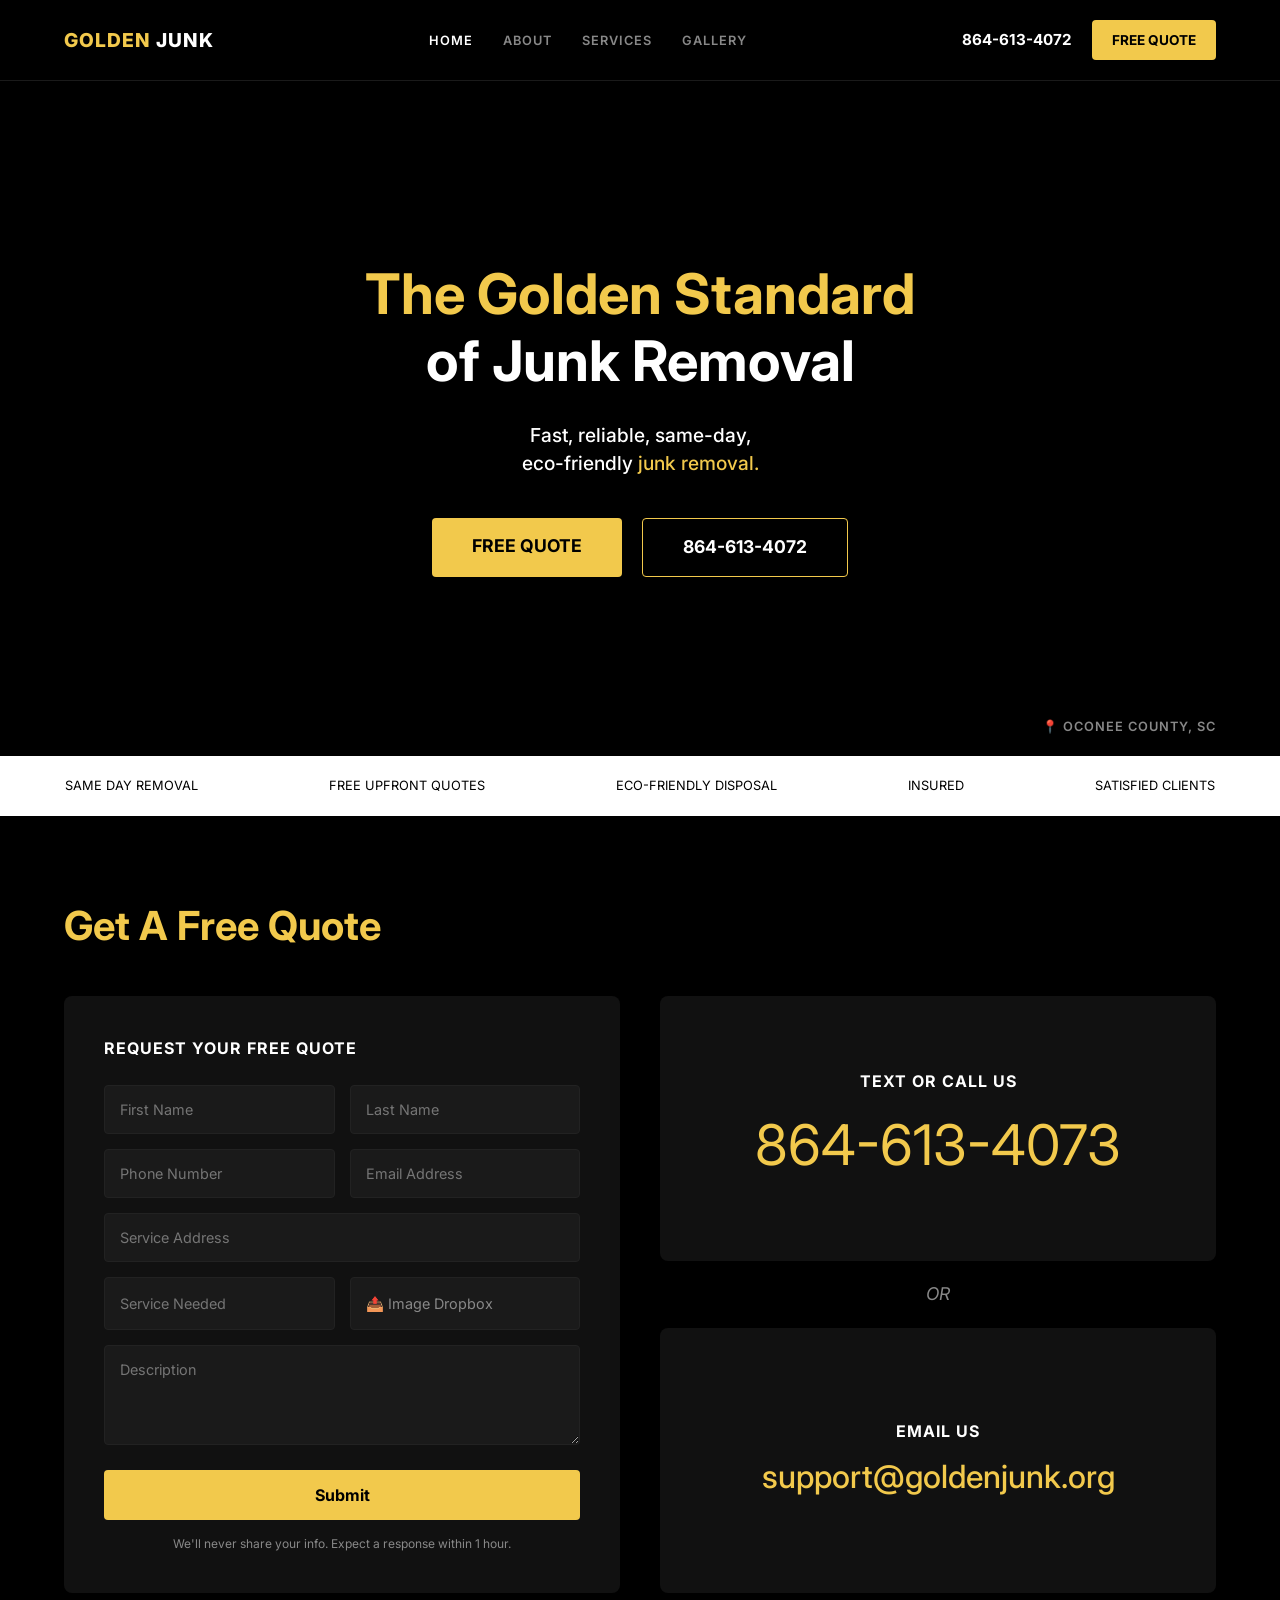
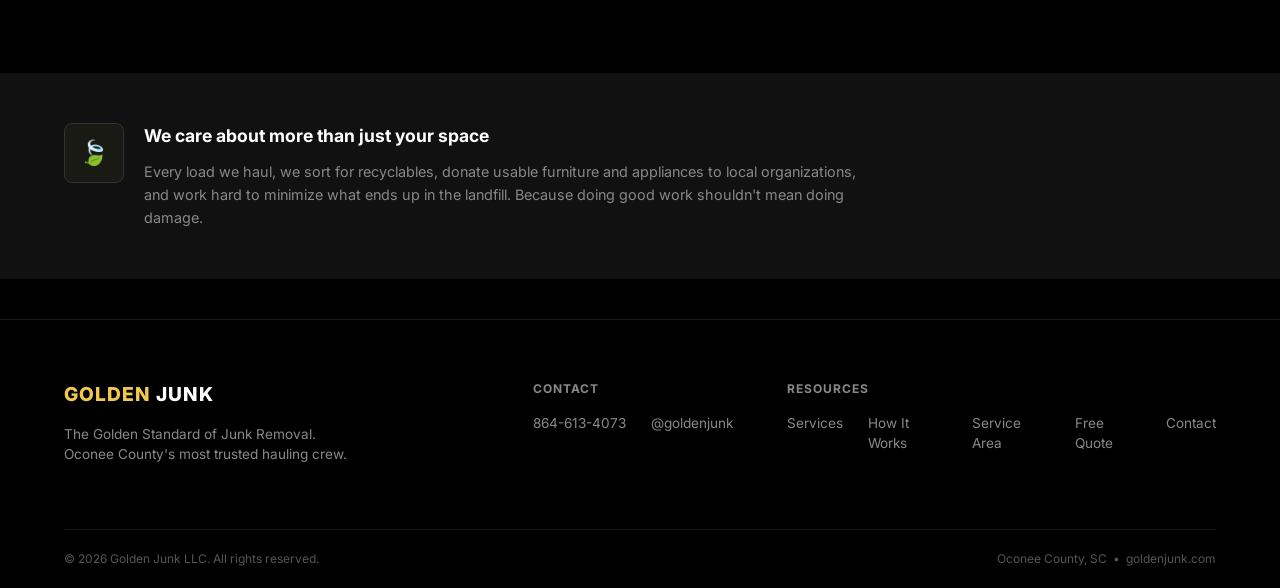
<file: index.html>
<!DOCTYPE html>
<html lang="en">
<head>
    <meta charset="UTF-8">
    <meta name="viewport" content="width=device-width, initial-scale=1.0">
    <title>Golden Junk Removal</title>
    
    <!-- Importing the 'Inter' font from Google Fonts -->
    <link rel="preconnect" href="https://fonts.googleapis.com">
    <link rel="preconnect" href="https://fonts.gstatic.com" crossorigin>
    <link href="https://fonts.googleapis.com/css2?family=Inter:wght@400;500;600;700;800&display=swap" rel="stylesheet">
    
    <link rel="stylesheet" href="style.css">
</head>
<body>

    <!-- STICKY NAVIGATION BAR -->
    <header class="navbar">
        <div class="logo">
            <span class="gold-text">GOLDEN</span> JUNK
        </div>
        <nav class="nav-links">
            <a href="index.html" class="active">HOME</a>
            <a href="about.html">ABOUT</a>
            <a href="services.html">SERVICES</a>
            <a href="gallery.html">GALLERY</a>
        </nav>
        <div class="nav-contact">
            <a href="tel:864-613-4072" class="nav-phone">864-613-4072</a>
            <a href="#quote" class="btn-gold-solid">FREE QUOTE</a>
        </div>
    </header>

    <!-- HERO SECTION -->
    <section class="hero">
        <div class="hero-content">
            <h1 class="hero-title"><span class="gold-text">The Golden Standard</span><br>of Junk Removal</h1>
            <p class="hero-subtitle">Fast, reliable, same-day,<br>eco-friendly <span class="gold-text">junk removal.</span></p>
            
            <div class="hero-buttons">
                <a href="#quote" class="btn-gold-solid large-btn">FREE QUOTE</a>
                <a href="tel:864-613-4072" class="btn-gold-outline large-btn">864-613-4072</a>
            </div>
        </div>
        <div class="location-badge">
            <span>📍 OCONEE COUNTY, SC</span>
        </div>
    </section>

<!-- WHITE FEATURES BANNER -->
    <div class="features-banner">
        <div class="features-track">
            <!-- First Set -->
            <div class="features-content">
                <span>SAME DAY REMOVAL</span>
                <span>FREE UPFRONT QUOTES</span>
                <span>ECO-FRIENDLY DISPOSAL</span>
                <span>INSURED</span>
                <span>SATISFIED CLIENTS</span>
            </div>
            <!-- Duplicated Set for the Seamless Loop -->
            <div class="features-content">
                <span>SAME DAY REMOVAL</span>
                <span>FREE UPFRONT QUOTES</span>
                <span>ECO-FRIENDLY DISPOSAL</span>
                <span>INSURED</span>
                <span>SATISFIED CLIENTS</span>
            </div>
        </div>
    </div>

    <!-- QUOTE & CONTACT SECTION -->
    <section id="quote" class="quote-section">
        <h2 class="section-title">Get A Free Quote</h2>
        
        <div class="quote-container">
            <!-- Left Side: Form -->
            <div class="quote-card form-card">
                <h3>REQUEST YOUR FREE QUOTE</h3>
                <form action="#" method="POST">
                    <div class="form-row">
                        <input type="text" placeholder="First Name" required>
                        <input type="text" placeholder="Last Name" required>
                    </div>
                    <div class="form-row">
                        <input type="tel" placeholder="Phone Number" required>
                        <input type="email" placeholder="Email Address" required>
                    </div>
                    <input type="text" placeholder="Service Address" required>
                    <div class="form-row">
                        <input type="text" placeholder="Service Needed">
                        <div class="file-upload">
                            <span>📤 Image Dropbox</span>
                            <input type="file" multiple>
                        </div>
                    </div>
                    <textarea placeholder="Description" rows="4"></textarea>
                    <button type="submit" class="submit-btn">Submit</button>
                    <p class="disclaimer">We'll never share your info. Expect a response within 1 hour.</p>
                </form>
            </div>

            <!-- Right Side: Contact Cards -->
            <div class="contact-cards">
                <div class="quote-card text-center">
                    <h4>TEXT OR CALL US</h4>
                    <a href="tel:864-613-4073" class="gold-number">864-613-4073</a>
                </div>
                
                <p class="or-divider">OR</p>
                
                <div class="quote-card text-center">
                    <h4>EMAIL US</h4>
                    <a href="mailto:support@goldenjunk.org" class="gold-email">support@goldenjunk.org</a>
                </div>
            </div>
        </div>
    </section>

    <!-- ECO MISSION SECTION -->
    <section class="mission-section">
        <div class="mission-container">
            <div class="mission-icon">
                <!-- Using a simple leaf emoji as a placeholder for your icon -->
                <span>🍃</span> 
            </div>
            <div class="mission-text">
                <h3>We care about more than just your space</h3>
                <p>Every load we haul, we sort for recyclables, donate usable furniture and appliances to local organizations, and work hard to minimize what ends up in the landfill. Because doing good work shouldn't mean doing damage.</p>
            </div>
        </div>
    </section>

    <!-- FOOTER -->
    <footer class="site-footer">
        <div class="footer-top">
            <!-- Col 1 -->
            <div class="footer-col brand-col">
                <div class="logo">
                    <span class="gold-text">GOLDEN</span> JUNK
                </div>
                <p>The Golden Standard of Junk Removal.<br>Oconee County's most trusted hauling crew.</p>
            </div>
            
            <!-- Col 2 -->
            <div class="footer-col">
                <h4>CONTACT</h4>
                <div class="contact-inline">
                    <p>864-613-4073</p>
                    <p>@goldenjunk</p>
                </div>
            </div>
            
            <!-- Col 3 -->
            <div class="footer-col resources-col">
                <h4>RESOURCES</h4>
                <div class="footer-links">
                    <a href="services.html">Services</a>
                    <a href="#">How It Works</a>
                    <a href="#">Service Area</a>
                    <a href="#quote">Free Quote</a>
                    <a href="#">Contact</a>
                </div>
            </div>
        </div>
        
        <div class="footer-bottom">
            <p>© 2026 Golden Junk LLC. All rights reserved.</p>
            <p>Oconee County, SC &nbsp;•&nbsp; goldenjunk.com</p>
        </div>
    </footer>

</body>
</html>
</file>
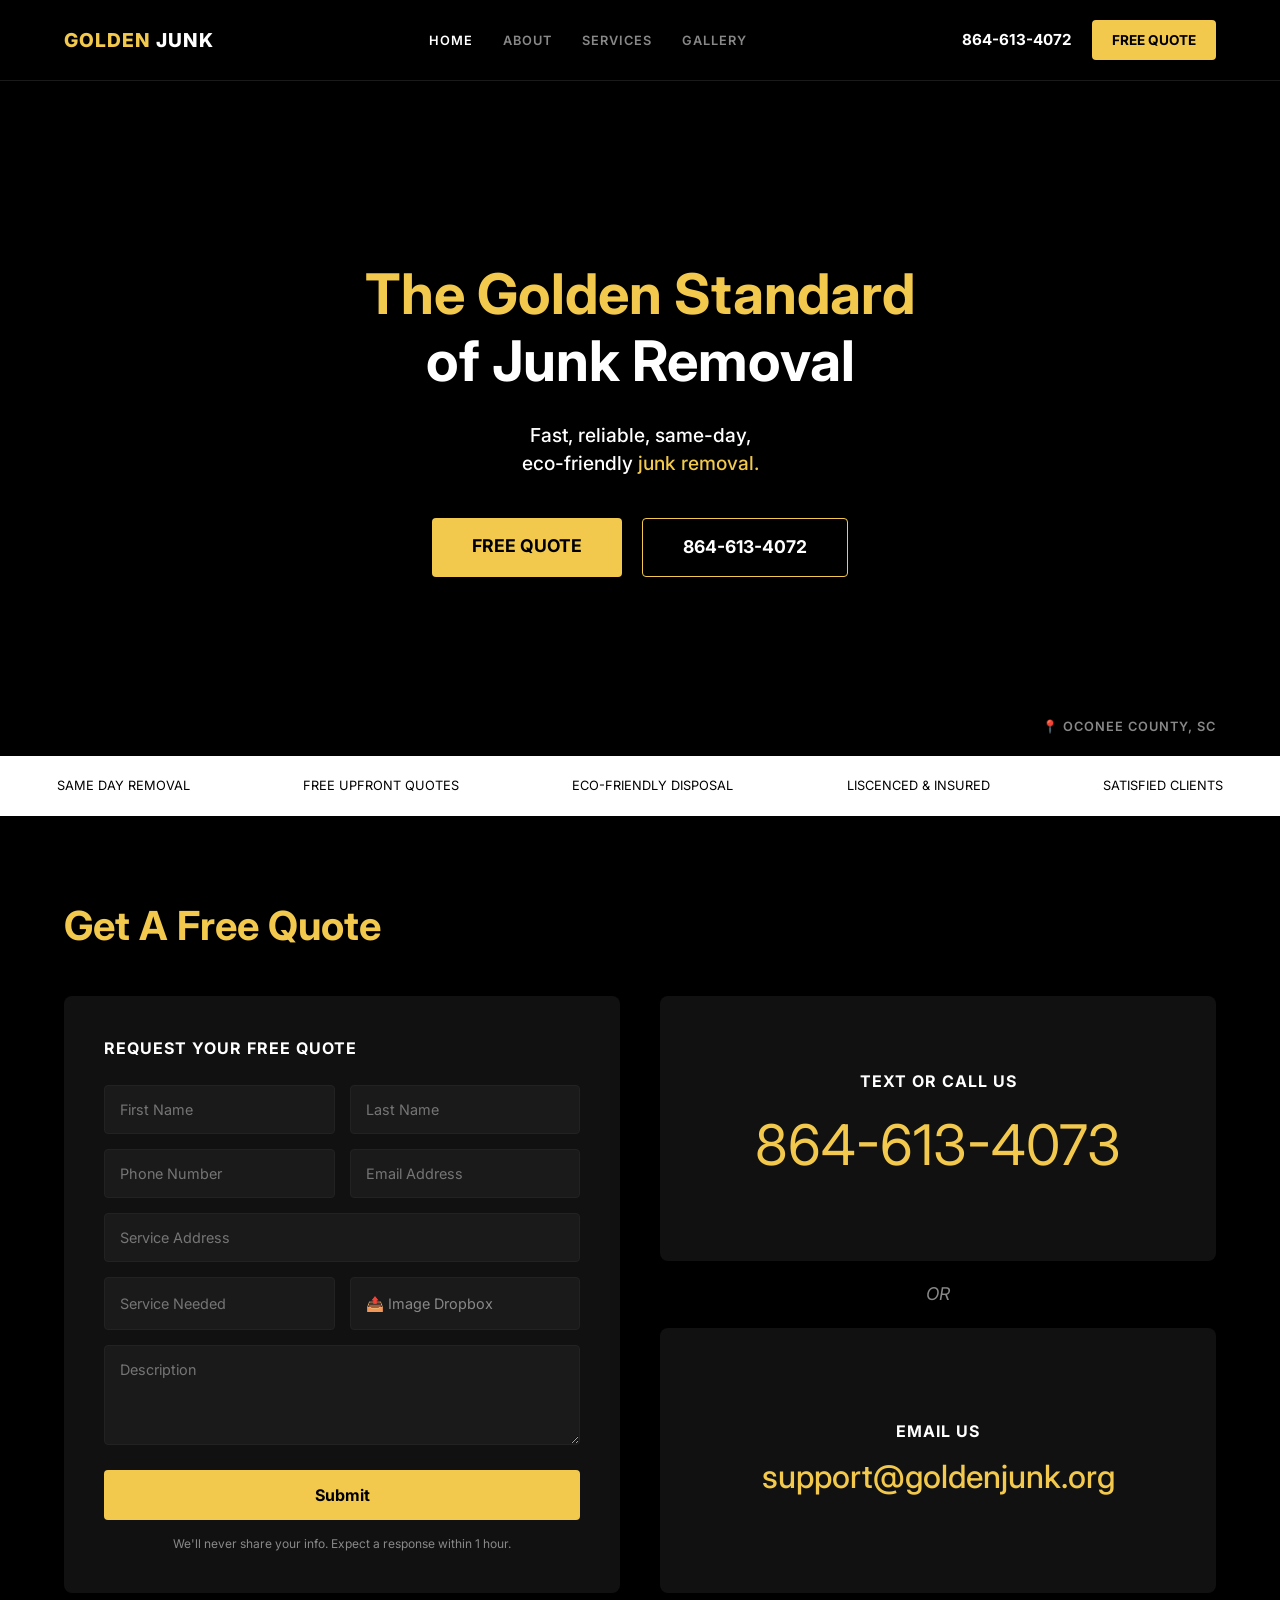
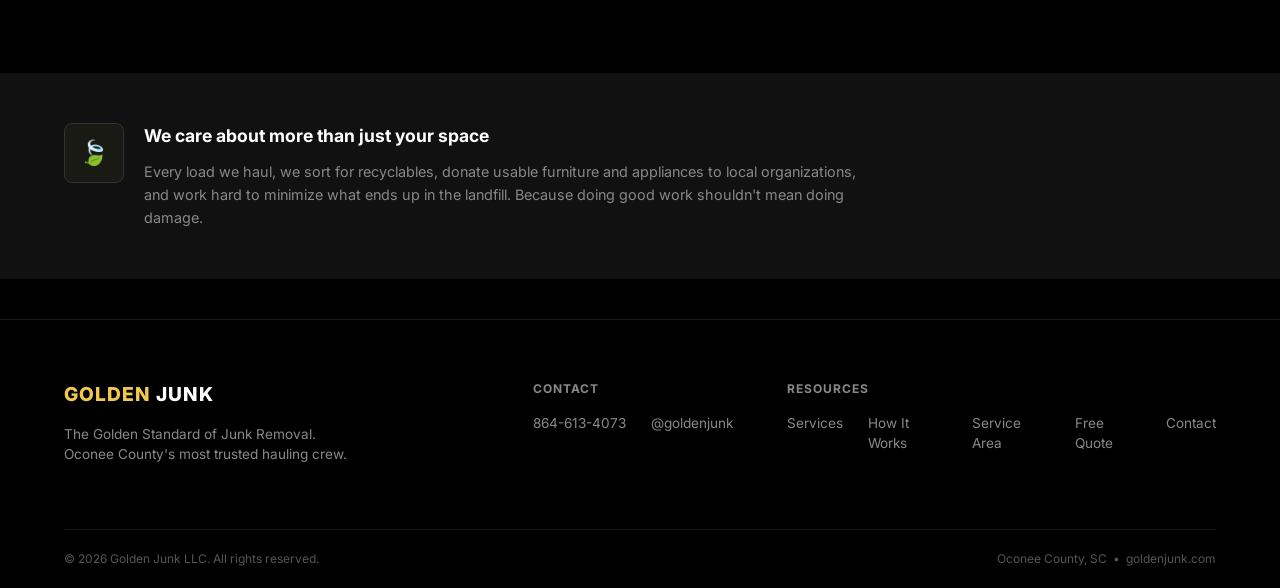
<file: home.html>
<!DOCTYPE html>
<html lang="en">
<head>
    <meta charset="UTF-8">
    <meta name="viewport" content="width=device-width, initial-scale=1.0">
    <title>Golden Junk Removal</title>
    
    <!-- Importing the 'Inter' font from Google Fonts -->
    <link rel="preconnect" href="https://fonts.googleapis.com">
    <link rel="preconnect" href="https://fonts.gstatic.com" crossorigin>
    <link href="https://fonts.googleapis.com/css2?family=Inter:wght@400;500;600;700;800&display=swap" rel="stylesheet">
    
    <link rel="stylesheet" href="style.css">
</head>
<body>

    <!-- STICKY NAVIGATION BAR -->
    <header class="navbar">
        <div class="logo">
            <span class="gold-text">GOLDEN</span> JUNK
        </div>
        <nav class="nav-links">
            <a href="index.html" class="active">HOME</a>
            <a href="about.html">ABOUT</a>
            <a href="services.html">SERVICES</a>
            <a href="gallery.html">GALLERY</a>
        </nav>
        <div class="nav-contact">
            <a href="tel:864-613-4072" class="nav-phone">864-613-4072</a>
            <a href="#quote" class="btn-gold-solid">FREE QUOTE</a>
        </div>
    </header>

    <!-- HERO SECTION -->
    <section class="hero">
        <div class="hero-content">
            <h1 class="hero-title"><span class="gold-text">The Golden Standard</span><br>of Junk Removal</h1>
            <p class="hero-subtitle">Fast, reliable, same-day,<br>eco-friendly <span class="gold-text">junk removal.</span></p>
            
            <div class="hero-buttons">
                <a href="#quote" class="btn-gold-solid large-btn">FREE QUOTE</a>
                <a href="tel:864-613-4072" class="btn-gold-outline large-btn">864-613-4072</a>
            </div>
        </div>
        <div class="location-badge">
            <span>📍 OCONEE COUNTY, SC</span>
        </div>
    </section>

<!-- WHITE FEATURES BANNER -->
    <div class="features-banner">
        <div class="features-track">
            <!-- First Set -->
            <div class="features-content">
                <span>SAME DAY REMOVAL</span>
                <span>FREE UPFRONT QUOTES</span>
                <span>ECO-FRIENDLY DISPOSAL</span>
                <span>LISCENCED & INSURED</span>
                <span>SATISFIED CLIENTS</span>
            </div>
            <!-- Duplicated Set for the Seamless Loop -->
            <div class="features-content">
                <span>SAME DAY REMOVAL</span>
                <span>FREE UPFRONT QUOTES</span>
                <span>ECO-FRIENDLY DISPOSAL</span>
                <span>LISCENCED & INSURED</span>
                <span>SATISFIED CLIENTS</span>
            </div>
        </div>
    </div>

    <!-- QUOTE & CONTACT SECTION -->
    <section id="quote" class="quote-section">
        <h2 class="section-title">Get A Free Quote</h2>
        
        <div class="quote-container">
            <!-- Left Side: Form -->
            <div class="quote-card form-card">
                <h3>REQUEST YOUR FREE QUOTE</h3>
                <form action="#" method="POST">
                    <div class="form-row">
                        <input type="text" placeholder="First Name" required>
                        <input type="text" placeholder="Last Name" required>
                    </div>
                    <div class="form-row">
                        <input type="tel" placeholder="Phone Number" required>
                        <input type="email" placeholder="Email Address" required>
                    </div>
                    <input type="text" placeholder="Service Address" required>
                    <div class="form-row">
                        <input type="text" placeholder="Service Needed">
                        <div class="file-upload">
                            <span>📤 Image Dropbox</span>
                            <input type="file" multiple>
                        </div>
                    </div>
                    <textarea placeholder="Description" rows="4"></textarea>
                    <button type="submit" class="submit-btn">Submit</button>
                    <p class="disclaimer">We'll never share your info. Expect a response within 1 hour.</p>
                </form>
            </div>

            <!-- Right Side: Contact Cards -->
            <div class="contact-cards">
                <div class="quote-card text-center">
                    <h4>TEXT OR CALL US</h4>
                    <a href="tel:864-613-4073" class="gold-number">864-613-4073</a>
                </div>
                
                <p class="or-divider">OR</p>
                
                <div class="quote-card text-center">
                    <h4>EMAIL US</h4>
                    <a href="mailto:support@goldenjunk.org" class="gold-email">support@goldenjunk.org</a>
                </div>
            </div>
        </div>
    </section>

    <!-- ECO MISSION SECTION -->
    <section class="mission-section">
        <div class="mission-container">
            <div class="mission-icon">
                <!-- Using a simple leaf emoji as a placeholder for your icon -->
                <span>🍃</span> 
            </div>
            <div class="mission-text">
                <h3>We care about more than just your space</h3>
                <p>Every load we haul, we sort for recyclables, donate usable furniture and appliances to local organizations, and work hard to minimize what ends up in the landfill. Because doing good work shouldn't mean doing damage.</p>
            </div>
        </div>
    </section>

    <!-- FOOTER -->
    <footer class="site-footer">
        <div class="footer-top">
            <!-- Col 1 -->
            <div class="footer-col brand-col">
                <div class="logo">
                    <span class="gold-text">GOLDEN</span> JUNK
                </div>
                <p>The Golden Standard of Junk Removal.<br>Oconee County's most trusted hauling crew.</p>
            </div>
            
            <!-- Col 2 -->
            <div class="footer-col">
                <h4>CONTACT</h4>
                <div class="contact-inline">
                    <p>864-613-4073</p>
                    <p>@goldenjunk</p>
                </div>
            </div>
            
            <!-- Col 3 -->
            <div class="footer-col resources-col">
                <h4>RESOURCES</h4>
                <div class="footer-links">
                    <a href="services.html">Services</a>
                    <a href="#">How It Works</a>
                    <a href="#">Service Area</a>
                    <a href="#quote">Free Quote</a>
                    <a href="#">Contact</a>
                </div>
            </div>
        </div>
        
        <div class="footer-bottom">
            <p>© 2026 Golden Junk LLC. All rights reserved.</p>
            <p>Oconee County, SC &nbsp;•&nbsp; goldenjunk.com</p>
        </div>
    </footer>

</body>
</html>
</file>
<file: style.css>
/* --- GLOBAL VARIABLES & RESET --- */
:root {
    --gold: #F2C94C; /* Updated to match the exact vivid gold in Figma */
    --bg-black: #000000; 
    --card-bg: #111111; 
    --input-bg: #1A1A1A; 
    --text-white: #FFFFFF;
    --text-muted: #888888;
}

* {
    margin: 0;
    padding: 0;
    box-sizing: border-box;
    font-family: 'Inter', sans-serif;
}

body {
    background-color: var(--bg-black);
    color: var(--text-white);
    line-height: 1.5;
}

.gold-text { color: var(--gold); }

/* --- STICKY NAVBAR --- */
.navbar {
    position: sticky;
    top: 0;
    z-index: 1000;
    display: flex;
    justify-content: space-between;
    align-items: center;
    padding: 20px 5%;
    background-color: rgba(0, 0, 0, 0.95);
    border-bottom: 1px solid #1a1a1a;
}

.logo {
    font-size: 1.2rem;
    font-weight: 800;
    letter-spacing: 1px;
}

.nav-links {
    display: flex;
    gap: 30px;
}

.nav-links a {
    color: var(--text-muted);
    text-decoration: none;
    font-size: 0.8rem;
    font-weight: 600;
    letter-spacing: 1px;
    transition: color 0.2s ease;
}

.nav-links a:hover, .nav-links a.active {
    color: var(--text-white);
}

.nav-contact {
    display: flex;
    align-items: center;
    gap: 20px;
}

.nav-phone {
    color: var(--text-white);
    text-decoration: none;
    font-weight: 700;
    font-size: 0.95rem;
}

/* --- BUTTONS --- */
.btn-gold-solid {
    background-color: var(--gold);
    color: #000;
    text-decoration: none;
    padding: 10px 20px;
    font-weight: 700;
    border-radius: 4px;
    font-size: 0.85rem;
    transition: opacity 0.2s;
}
.btn-gold-solid:hover { opacity: 0.9; }

.btn-gold-outline {
    background-color: transparent;
    color: var(--text-white);
    text-decoration: none;
    padding: 10px 20px;
    font-weight: 700;
    border: 1px solid var(--gold);
    border-radius: 4px;
    transition: background-color 0.2s;
}
.btn-gold-outline:hover { background-color: rgba(242, 201, 76, 0.1); }

.large-btn {
    padding: 15px 40px;
    font-size: 1.1rem;
}

/* --- HERO SECTION --- */
.hero {
    position: relative;
    min-height: 75vh;
    display: flex;
    flex-direction: column;
    justify-content: center;
    align-items: center;
    text-align: center;
    padding: 20px;
}

.hero-title {
    font-size: 3.5rem;
    font-weight: 700;
    line-height: 1.2;
    margin-bottom: 25px;
}

.hero-subtitle {
    font-size: 1.2rem;
    font-weight: 500;
    line-height: 1.5;
    margin-bottom: 40px;
}

.hero-buttons {
    display: flex;
    gap: 20px;
    justify-content: center;
}

.location-badge {
    position: absolute;
    bottom: 20px;
    right: 5%;
    font-size: 0.8rem;
    letter-spacing: 1px;
    color: var(--text-muted);
    font-weight: 600;
}

/* --- FEATURES BANNER --- */
.features-banner {
    background-color: var(--text-white);
    color: #000;
    padding: 20px 0;
    font-size: 0.8rem;
    font-weight: 500
    letter-spacing: 1px;
    overflow: hidden; /* This hides the text when it slides off the screen */
    white-space: nowrap;
}

.features-track {
    display: flex;
    width: max-content;
    /* This matches your 10000ms Linear Figma animation */
    animation: scroll-banner 20s linear infinite; 
}

.features-content {
    display: flex;
    justify-content: space-around;
    min-width: 100vw; /* Ensures the text spaces out across the whole screen */
}

.features-content span {
    padding: 0 40px; /* Adds breathing room between each item */
}

/* The actual movement logic */
@keyframes scroll-banner {
    0% { 
        transform: translateX(0); 
    }
    100% { 
        transform: translateX(-50%); /* Slides exactly half the track over before instantly looping */
    }
}

/* --- QUOTE SECTION --- */
.quote-section {
    padding: 80px 5%;
}

.section-title {
    color: var(--gold);
    font-size: 2.5rem;
    font-weight: 700;
    margin-bottom: 40px;
}

.quote-container {
    display: grid;
    grid-template-columns: 1fr 1fr;
    gap: 40px;
    align-items: stretch;
}

.quote-card {
    background-color: var(--card-bg);
    padding: 40px;
    border-radius: 8px;
}

.form-card h3 {
    font-size: 1rem;
    margin-bottom: 25px;
    letter-spacing: 1px;
}

form {
    display: flex;
    flex-direction: column;
    gap: 15px;
}

.form-row {
    display: flex;
    gap: 15px;
}

input, textarea {
    width: 100%;
    background-color: var(--input-bg);
    border: 1px solid #222;
    padding: 15px;
    border-radius: 4px;
    color: var(--text-white);
    font-size: 0.9rem;
}

input:focus, textarea:focus {
    outline: 1px solid var(--gold);
}

.file-upload {
    background-color: var(--input-bg);
    border: 1px solid #222;
    padding: 15px;
    border-radius: 4px;
    width: 100%;
    position: relative;
    color: var(--text-muted);
    font-size: 0.9rem;
    cursor: pointer;
}

.file-upload input[type="file"] {
    position: absolute;
    top: 0;
    left: 0;
    opacity: 0;
    width: 100%;
    height: 100%;
    cursor: pointer;
}

.submit-btn {
    background-color: var(--gold);
    color: #000;
    border: none;
    padding: 15px;
    font-size: 1rem;
    font-weight: 700;
    border-radius: 4px;
    cursor: pointer;
    margin-top: 10px;
}

.disclaimer {
    font-size: 0.75rem;
    color: var(--text-muted);
    text-align: center;
}

/* Contact Cards Right Side */
.contact-cards {
    display: flex;
    flex-direction: column;
    gap: 20px;
}

.text-center { 
    text-align: center;
    display: flex;
    flex-direction: column;
    justify-content: center;
    height: 100%;
}

.contact-cards h4 {
    font-size: 1rem;
    margin-bottom: 10px;
    letter-spacing: 1px;
}

.gold-number {
    display: block;
    color: var(--gold);
    font-size: 3.5rem;
    text-decoration: none;
    font-weight: 400;
}

.gold-email {
    display: block;
    color: var(--gold);
    font-size: 2rem;
    text-decoration: none;
    font-weight: 500;
}

.or-divider {
    text-align: center;
    color: var(--text-muted);
    font-style: italic;
    font-size: 1.1rem;
}

/* --- ECO MISSION SECTION --- */
.mission-section {
    background-color: var(--card-bg);
    padding: 50px 5%;
    margin-bottom: 40px;
}

.mission-container {
    display: flex;
    gap: 20px;
    max-width: 800px;
}

.mission-icon {
    background-color: #1A1A14; /* Dark greenish/brown tint */
    border: 1px solid #333;
    width: 60px;
    height: 60px;
    display: flex;
    justify-content: center;
    align-items: center;
    border-radius: 8px;
    font-size: 1.5rem;
    flex-shrink: 0;
}

.mission-text h3 {
    font-size: 1.1rem;
    margin-bottom: 10px;
}

.mission-text p {
    color: var(--text-muted);
    font-size: 0.9rem;
    line-height: 1.6;
}

/* --- FOOTER --- */
.contact-inline {
    display: flex;
    gap: 25px; /* This perfectly matches the spacing of your Resources links! */
}

.site-footer {
    border-top: 1px solid #1a1a1a;
    padding: 60px 5% 20px 5%;
}

.footer-top {
    display: grid;
    grid-template-columns: 2fr 1fr 2fr;
    gap: 40px;
    margin-bottom: 60px;
}

.footer-col h4 {
    color: var(--text-muted);
    font-size: 0.75rem;
    letter-spacing: 1px;
    margin-bottom: 15px;
}

.footer-col p {
    color: var(--text-muted);
    font-size: 0.85rem;
    margin-bottom: 5px;
}

.brand-col .logo {
    margin-bottom: 15px;
}

.resources-col .footer-links {
    display: flex;
    gap: 25px;
}

.footer-links a {
    color: var(--text-muted);
    text-decoration: none;
    font-size: 0.85rem;
}

.footer-links a:hover {
    color: var(--gold);
}

.footer-bottom {
    display: flex;
    justify-content: space-between;
    border-top: 1px solid #1a1a1a;
    padding-top: 20px;
    color: #555555;
    font-size: 0.75rem;
}
</file>
